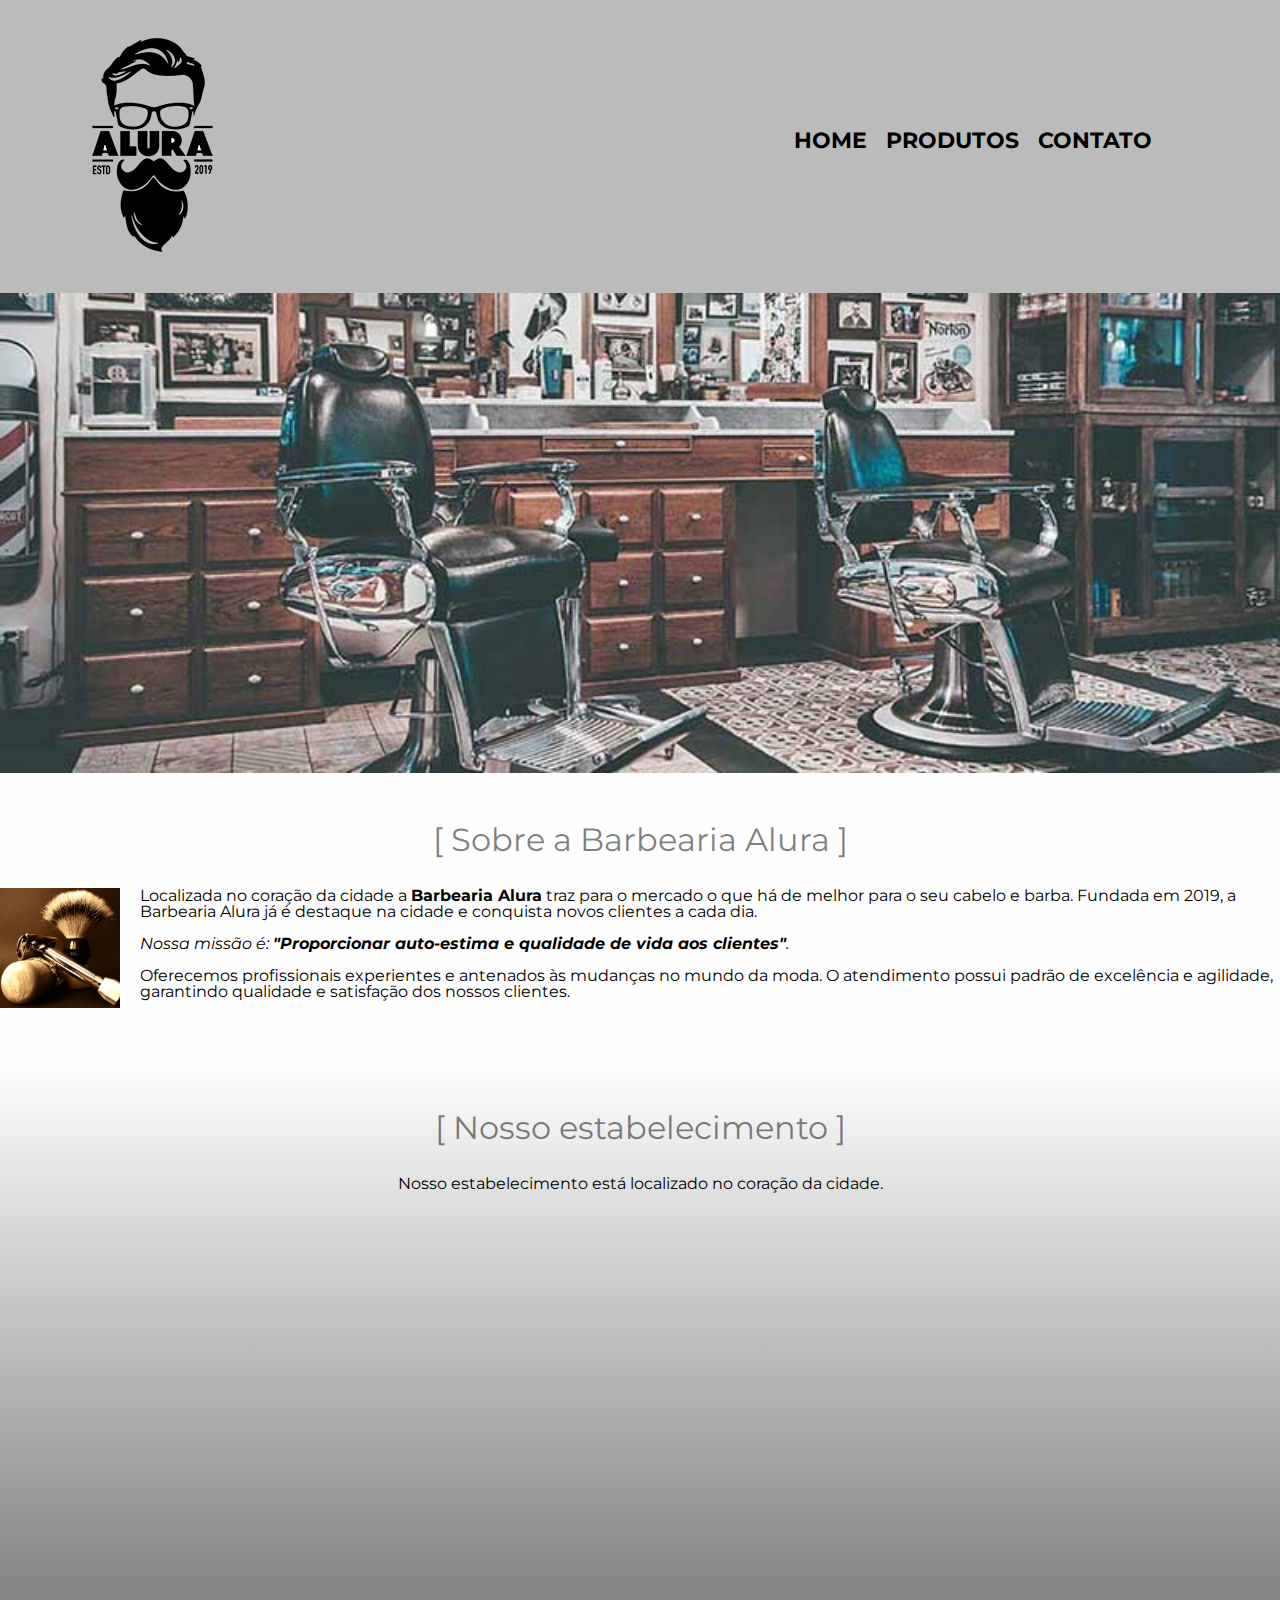
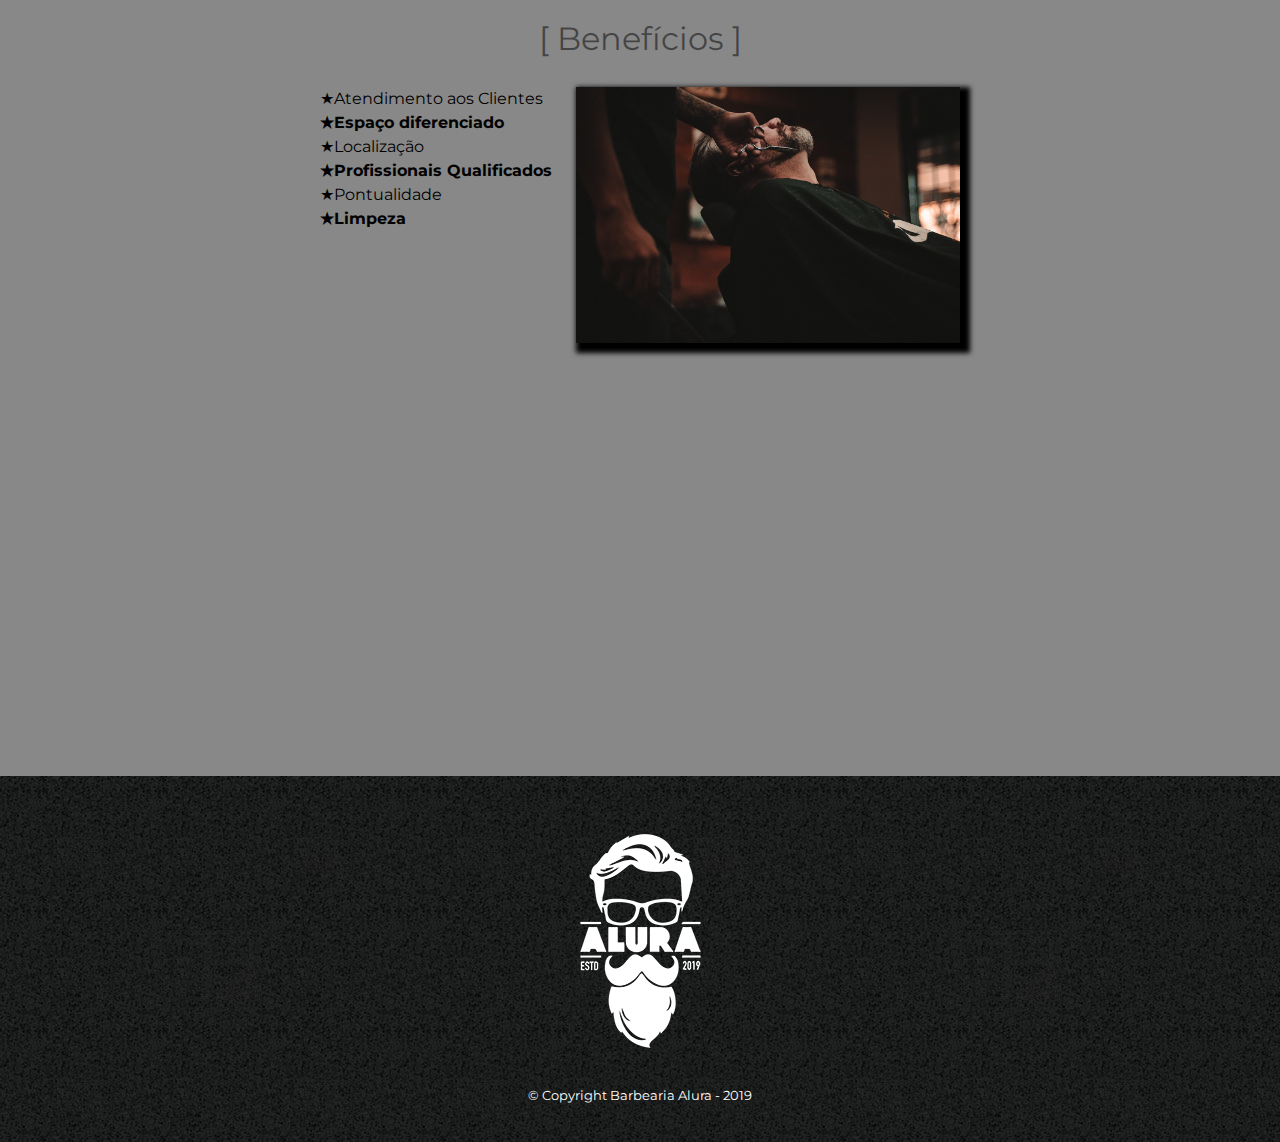
<file: index.html>
<!DOCTYPE html>
<html lang="pt-br">
	<head>
		<meta charset="UTF-8">
        <meta name="viewport" content="width=device-width">
		<title>Barbearia Alura</title>

		<link rel="stylesheet" href="reset.css">
		<link rel="stylesheet" href="styles.css">
		<link href="https://fonts.googleapis.com/css?family=Montserrat&display=swap" rel="stylesheet">
	</head>

	<body>
		<header>
			<div class="caixa">
				<h1><img src="logo.png" alt="logo da barbearia"></h1>

				<nav>
					<ul>
						<li><a href="index.html">Home</a></li>
						<li><a href="produtos.html">Produtos</a></li>
						<li><a href="contato.html">Contato</a></li>
					</ul>
				</nav>
			</div>
		</header>

		<img class="banner" src="banner.jpg">

		<main>
			<section class="principal">
				<h2 class="titulo-principal">Sobre a Barbearia Alura</h2>

				<img class="utensilios" src="utensilios.jpg" alt="Utensilios de um barbeiro.">
		 
				<p>Localizada no coração da cidade a <strong>Barbearia Alura</strong> traz para o mercado o que há de melhor para o seu cabelo e barba. Fundada em 2019, a Barbearia Alura já é destaque na cidade e conquista novos clientes a cada dia.</p>

				<p id="missao"><em>Nossa missão é: <strong>"Proporcionar auto-estima e qualidade de vida aos clientes"</strong>.</em></p>

				<p>Oferecemos profissionais experientes e antenados às mudanças no mundo da moda. O atendimento possui padrão de excelência e agilidade, garantindo qualidade e satisfação dos nossos clientes.</p>
			</section>

			<section class="mapa">
				<h3 class="titulo-principal">Nosso estabelecimento</h3>
				<p>Nosso estabelecimento está localizado no coração da cidade.</p>

				<div class="mapa-conteudo">
					<iframe src="https://www.google.com/maps/embed?pb=!1m18!1m12!1m3!1d3656.4483278365396!2d-46.63466568562861!3d-23.588249068469487!2m3!1f0!2f0!3f0!3m2!1i1024!2i768!4f13.1!3m3!1m2!1s0x94ce5a2b2ed7f3a1%3A0xab35da2f5ca62674!2sCaelum!5e0!3m2!1spt-BR!2sbr!4v1568814489656!5m2!1spt-BR!2sbr" width="100%" height="300" frameborder="0" style="border:0;" allowfullscreen=""></iframe>
				</div>
			</section>

			<section class="beneficios">
				<h3 class="titulo-principal">Benefícios</h3>

				<div class="conteudo-beneficios">
					<ul class="lista-beneficios">
						<li class="itens">Atendimento aos Clientes</li>
						<li class="itens">Espaço diferenciado</li>
						<li class="itens">Localização</li>
						<li class="itens">Profissionais Qualificados</li>
						<li class="itens">Pontualidade</li>
						<li class="itens">Limpeza</li>
					</ul><img src="beneficios.jpg" class="imagem-beneficios">
				</div>

				<div class="video">
					<iframe width="100%" height="315" src="https://www.youtube.com/embed/wcVVXUV0YUY" frameborder="0" allow="accelerometer; autoplay; encrypted-media; gyroscope; picture-in-picture" allowfullscreen></iframe>
				</div>
			</section>
		</main>

		<footer>
			<img src="logo-branco.png">
			<p class="copyright">&copy; Copyright Barbearia Alura - 2019</p>
		</footer>
	</body>
</html>
</file>
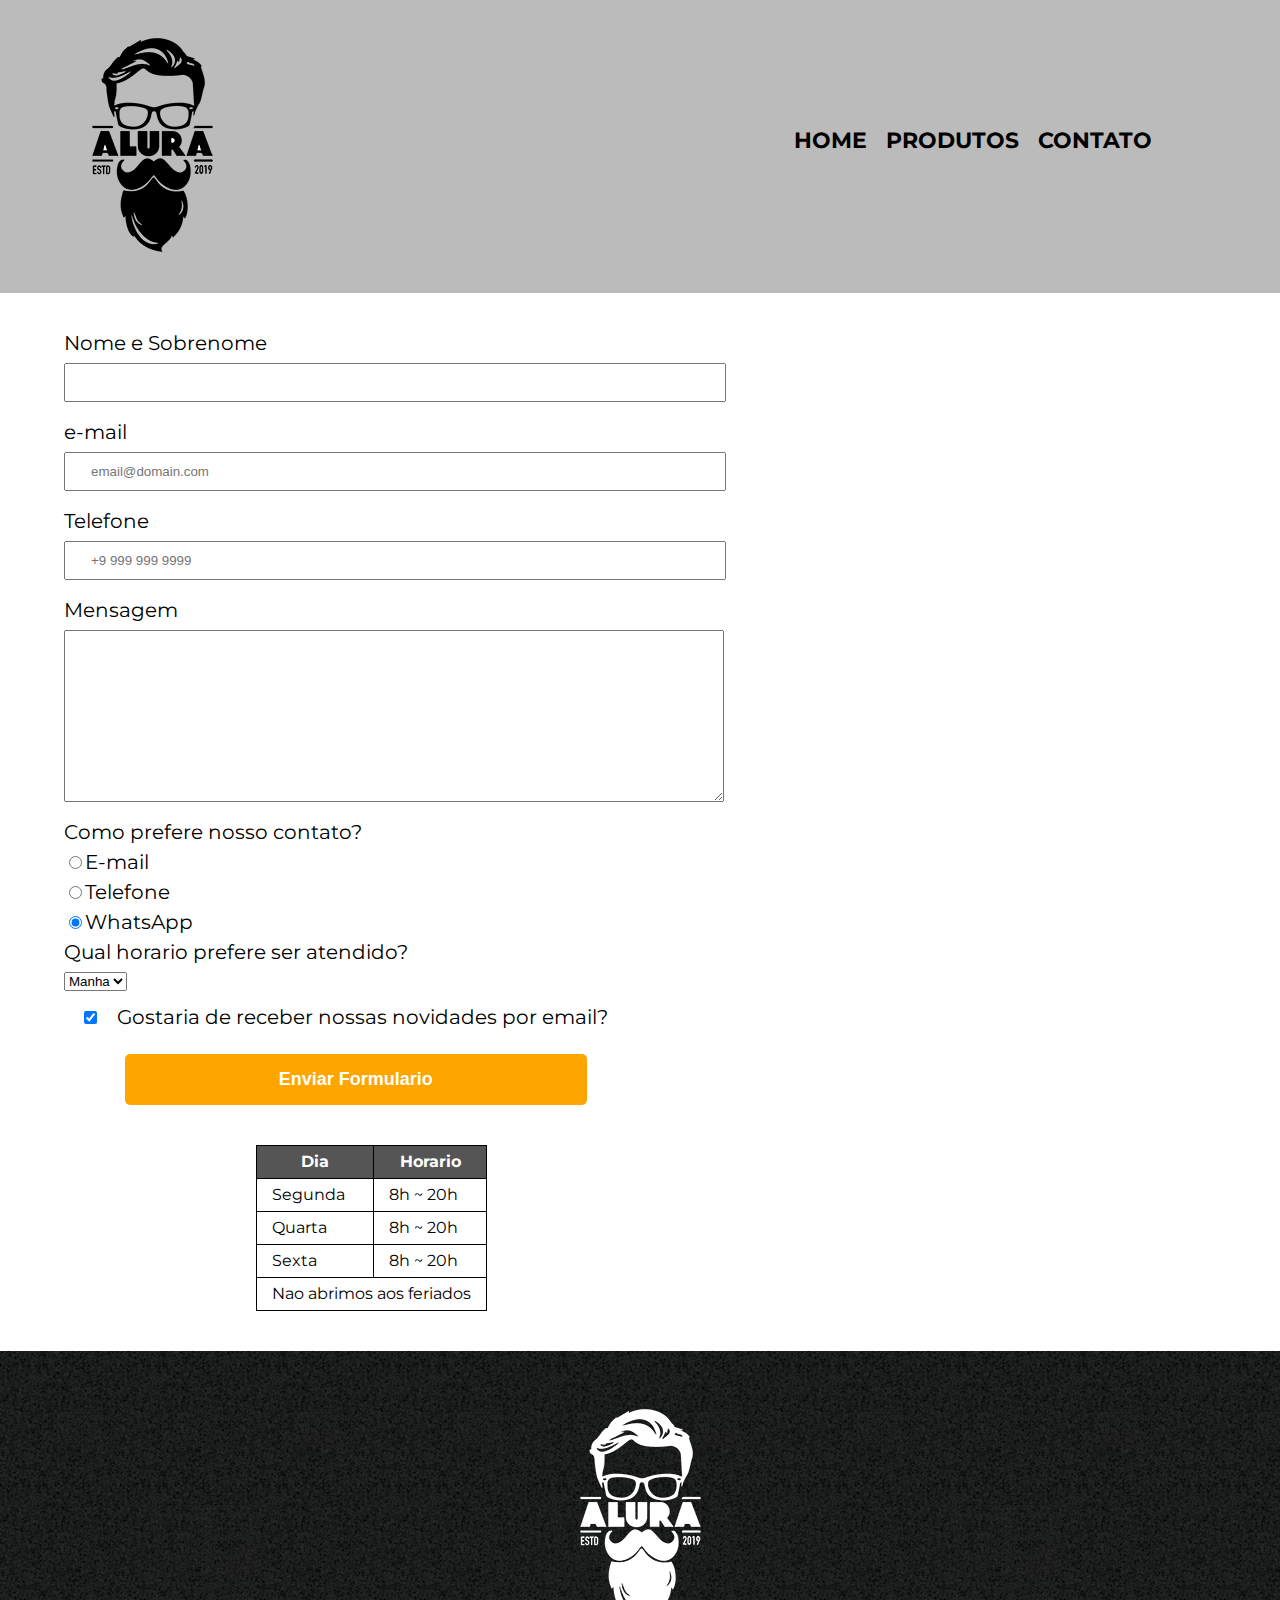
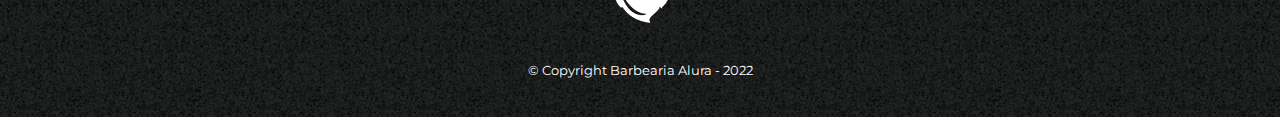
<file: contato.html>
<!DOCTYPE html>
<html>
    <head>
        <meta charset="UTF-8">
        <meta name="viewport" content="width=device-width">
        <title>Contato - Barbearia Alura</title>
        
        <link rel="stylesheet" href="reset.css">
        <link rel="stylesheet" href="styles.css">
        <link href="https://fonts.googleapis.com/css?family=Montserrat&display=swap" rel="stylesheet">
    </head>

    <body>
        <header>
            <div class="caixa">
                <h1><img src="logo.png" alt="logo da barbearia"></h1>
                
                <nav>
                    <ul> 
                        <li><a href="index.html">Home</a></li>
                        <li><a href="produtos.html">Produtos</a></li>
                        <li><a href="contato.html">Contato</a></li>
                    </ul>
                </nav>
            </div>
        </header>

        <main>
            <form>
                
                <label for="nomesobrenome">Nome e Sobrenome</label>
                <input type="text" id="nomesobrenome" class="input-padrao" required>

                <label for="email">e-mail</label>
                <input type="email" id="email" class="input-padrao" required placeholder="email@domain.com">

                <label for="telefone">Telefone</label>
                <input type="tel" id="telefone" class="input-padrao" required placeholder="+9 999 999 9999">

                <label for="mensagem">Mensagem</label>
                <textarea cols="70" rows="10" id="mensagem" class="input-padrao" required></textarea>
                
                <fieldset>
                    <legend>Como prefere nosso contato?</legend>
                    <label for="radio-email"><input type="radio" name="contato" value="radio-email">E-mail</label>
                    <label for="radio-telefone"><input type="radio" name="contato" value="radio-telefone">Telefone</label>
                    <label for="radio-whatsapp"><input type="radio" name="contato" value="radio-whatsapp" checked>WhatsApp</label>
                </fieldset>
                
                <fieldset>
                    <legend>Qual horario prefere ser atendido?</legend>
                    <select>
                        <option>Manha</option>
                        <option>Tarde</option>
                        <option>Noite</option>
                    </select>
                </fieldset>

                <label><input type="checkbox" class="checkbox" checked>Gostaria de receber nossas novidades por email?</label>
                <div class="botao-enviar"> 
                    <input type="submit" value="Enviar Formulario" class="enviar">
                </div>
            </form>

            <table>
                <thead>
                    <tr>
                        <th>Dia</th>
                        <th>Horario</th>
                    </tr>
                </thead>
                <tbody>
                    <tr>
                        <td>Segunda</td>
                        <td>8h ~ 20h</td>
                    </tr>
                    <tr>
                        <td>Quarta</td>
                        <td>8h ~ 20h</td>
                    </tr>
                    <tr>
                        <td>Sexta</td>
                        <td>8h ~ 20h</td>
                    </tr>
                </tbody>
                <tfoot>
                    <tr>
                        <td colspan="2">Nao abrimos aos feriados</td>
                    </tr>
                </tfoot>
            </table>
        </main>

        <footer>
            <img src="logo-branco.png" alt="logo da barbearia">
            <p class="copyright">&copy; Copyright Barbearia Alura - 2022</p>
        </footer>
    </body>
</html>
</file>
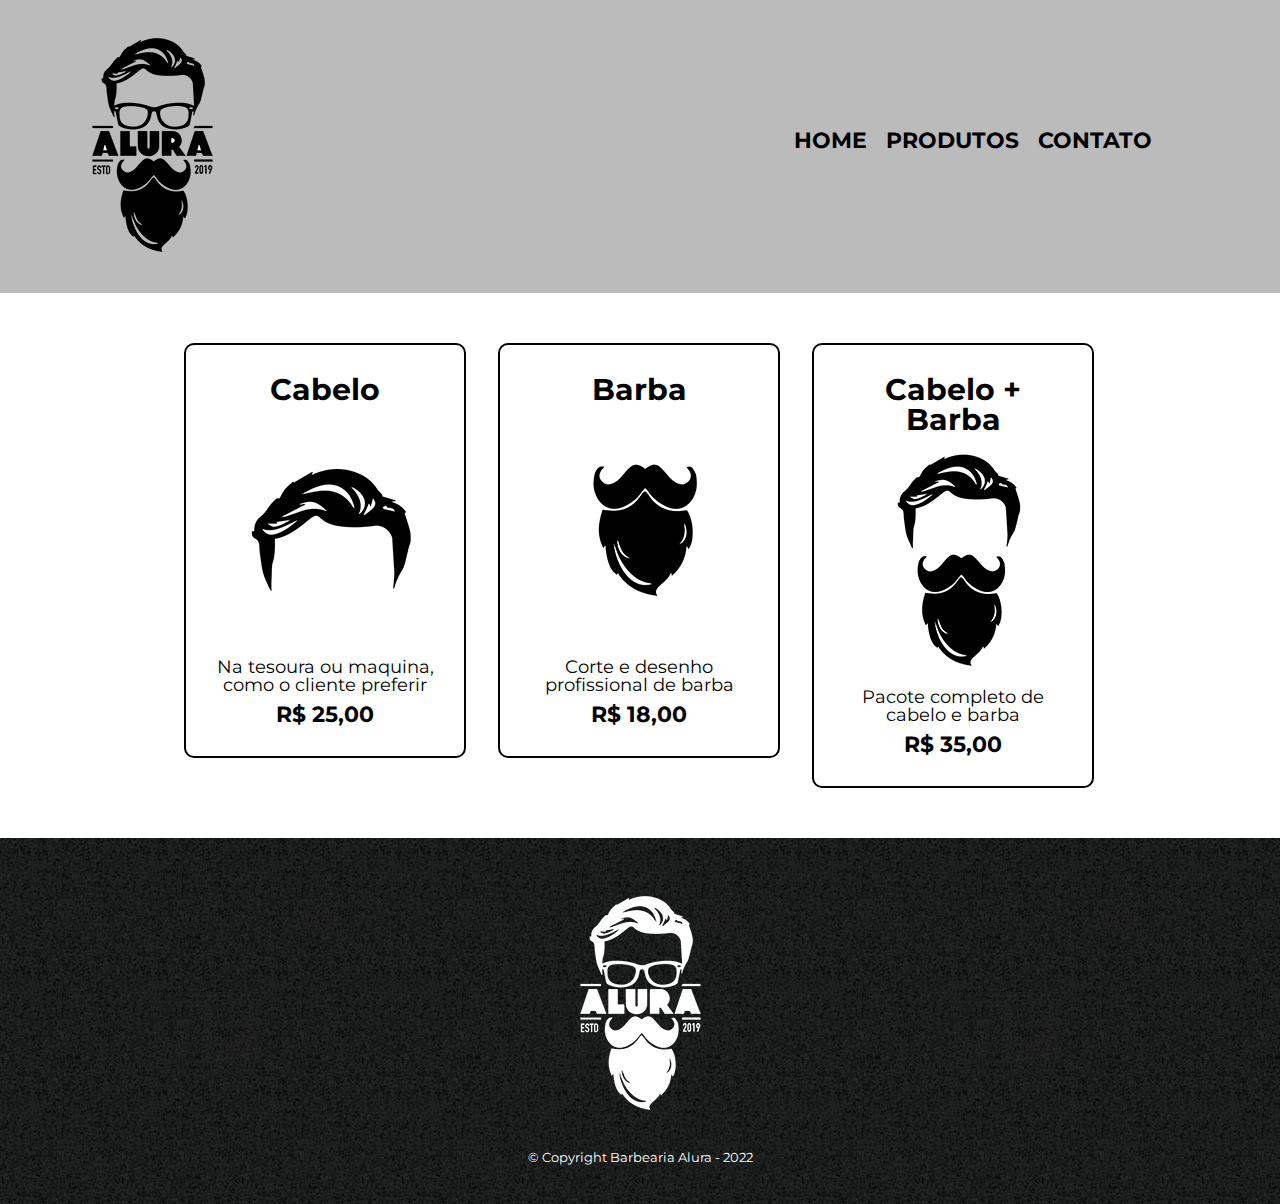
<file: produtos.html>
<!DOCTYPE html>
<html>
    <head>
        <meta charset="UTF-8">
        <meta name="viewport" content="width=device-width">
        <title>Produtos - Barbearia Alura</title>
        
        <link rel="stylesheet" href="reset.css">
        <link rel="stylesheet" href="styles.css">
        <link href="https://fonts.googleapis.com/css?family=Montserrat&display=swap" rel="stylesheet">
    </head>

    <body>
        <header>
            <div class="caixa">
                <h1><img src="logo.png" alt="logo da barbearia"></h1>
                
                <nav>
                    <ul> 
                        <li><a href="index.html">Home</a></li>
                        <li><a href="produtos.html">Produtos</a></li>
                        <li><a href="contato.html">Contato</a></li>
                    </ul>
                </nav>
            </div>
        </header>

        <main>
            <ul class="produtos">
                <li>
                    <h2>Cabelo</h2>
                    <img src="cabelo.jpg">
                    <p class="produto-descricao">Na tesoura ou maquina, como o cliente preferir</p>
                    <p class="produto-preco">R$ 25,00</p>
                </li>
                <li>
                    <h2>Barba</h2>
                    <img src="barba.jpg">
                    <p class="produto-descricao">Corte e desenho profissional de barba</p>
                    <p class="produto-preco">R$ 18,00</p>
            </li>
                <li> 
                    <h2>Cabelo + Barba</h2>
                    <img src="cabelo+barba.jpg">
                    <p class="produto-descricao">Pacote completo de cabelo e barba</p>
                    <p class="produto-preco">R$ 35,00</p>
            </li>
            </ul>
        </main>
        <footer>
            <img src="logo-branco.png">
            <p class="copyright">&copy; Copyright Barbearia Alura - 2022</p>
        </footer>
    </body>
</html>
</file>
<file: styles.css>
/* fonts.google.com - monserrat*/

/* --------------------   menu ----------------------- */
header {
    background: #BBBBBB;
    padding: 20px 0;
}

.caixa {
    position: relative;
    width: 100%; /*940px*/
    margin: 0 auto;
}

nav {
    position: absolute;
    top: 110px;
    right: 10%;
}

.caixa h1 {
    margin-left: 5%;
}

nav li {
    display: inline;
    margin: 0 0 0 15px;
}

nav a {
    text-transform: uppercase;
    color: #000000;
    font-weight: bold;
    font-size: 22px;
    text-decoration: none;
}

nav a:hover {
    color: #C78C19;
    text-decoration: underline;
}
/* --------------------  fim menu ----------------------- */

/* --------------------   produtos  ----------------------- */
.produtos {
    width: 940px;
    margin: 0 auto;
    padding: 50px 0;
}

.produtos li {
    display: inline-block;
    text-align: center;
    width: 30%;
    vertical-align: top;
    margin: 0 1.5%;
    padding: 30px 20px;
    box-sizing: border-box;
    border: 2px solid #000000;
    border-radius: 10px;
}

.produtos li:hover {
    border-color: #C78C19;
}

.produtos li:hover h2 {
    font-size: 34px;
}

.produtos li:active {
    border-color: #088C19;
}

.produtos h2 {
    font-size: 30px;
    font-weight: bold;
}

.produto-descricao {
    font-size: 18px;
}

.produto-preco {
    font-size: 22px;
    font-weight: bold;
    margin-top: 10px;
}
/* -------------------- fim produtos  ----------------------- */

/* -------------------- footer  ----------------------- */
footer {
    text-align: center;
    background: url("bg.jpg");
    padding: 40px 0;
}

.copyright {
    color: #FFFFFF;
    font-size: 13px;
    margin: 20px 0 0;
}
/* -------------------- end footer  ----------------------- */


body {
    font-family: 'Montserrat', sans-serif;
}

/* -------------------- contato  ----------------------- */
form {
    margin: 40px 0;
}

form label, form legend {
    display: block;
    font-size: 20px;
    margin: 0 0 10px;
}

.input-padrao {
    display: block;
    margin: 0 0 20px;
    padding: 10px 25px;
    width: 50%;
}

.checkbox {
    margin: 20px;
}

.enviar {
    width: 40%;
    padding: 15px 0;
    background: orange;
    color: white;
    font-weight: bold;
    font-size: 18px;
    border: none;
    border-radius: 5px;
    transition: 1s all;
    cursor: pointer;
}

.botao-enviar {
    margin-left: 5%;
}

.enviar:hover {
    background: darkorange;
    transform: rotate(2deg) scale(1.2);
}

main table {
    margin: 20px 0 40px 20%;

}

thead {
    background: #555555;
    color: white;
    font-weight: bold;

}

td, th {
    border: 1px solid #000000;
    padding: 8px 15px;
}
/* -------------------- contato  ----------------------- */
main form {
    margin-left: 5%;
}
/*
    /* only child of main
    main > p  {
        background: #555555;
    }

    /* first paragrath after an first image
    img + p { 
        background: #888888;
    }

    /* all paragrath after an first image
    img ~ p { 
        background: #888888;
    }

    /* select all paragrath <> #mission
    .principal p:not(#missao) {
        background: orange;
    }
*/

/* css da pagina inicial */
.banner {
    width: 100%;
}

.titulo-principal {
    text-align: center;
    font-size: 2em; /*2x o tamanho*/
    margin: 0 0 1em;
    clear: left;
    color: rgba(0,0,0, 0.5); /*opacity rgba */
    /*text-shadow: 2px 2px red;*/
}

/*.titulo-principal:First-letter {
    font-weight: bold;
}
*/

.titulo-principal:before {
    content: "[ ";
}

.titulo-principal:after {
    content: " ]";
}

.principal {
    padding: 3em 0;
    background: #FEFEFE;
    width: 100%;
    margin: 0 auto;
} 

.principal p {
    margin: 0 0 1em;
}

.principal strong {
    font-weight: bold;
}

.principal em {
    font-style: italic;
}

.utensilios {
    width: 120px; /* calc(40% - (26px * 4)*/
    float: left;
    margin: 0 20px 20px 0;
}
/*
medidas proporcionais para deixar um elemento de 100% de largura com o equivalente a um terço do elemento pai, menos 10px?
width: calc( 33% - 10px )
width: calc( (100% / 3) - 10px )
*/

.mapa {
    padding: 3em 0;
    background: linear-gradient(#FEFEFE, #888888);
    /*background: radial-gradient(90deg, orange, blue);*/
}

.mapa p {
    padding: 0 0 2em;
    text-align: center;    
}

.mapa-conteudo {
    width: 940px;
    margin: 0 auto;
}

.imagem-beneficios {
    width: 60%;
    opacity: 1;
    transition: 400ms;
    box-shadow: 5px 5px 5px 5px #000000; /* x y blur intensity color - 10px 10px 30px 20 px #000000, -10px -10px yellow;*/
}

.beneficios { 
    padding: 3em 0;
    background: #888888;
    /*box-shadow: inset 0 0 30px #FF0000;*/
}

.imagem-beneficios:hover {
    opacity: 0.3;
    
}

.conteudo-beneficios {
    width: 640px;
    margin: 0 auto;
}

.lista-beneficios {
    width: 40%;
    display: inline-block;
    vertical-align: top;
}

.itens {
    line-height: 1.5;
}

.itens:nth-child(2n) {
    font-weight: bold;
}

.itens:before {
    content: "★";
    /*https://unicode-table.com/en/sets/star-symbols/    &#1645;  */
}

.video {
    width: 560px;
    margin: 2em auto;
}

@media screen and (max-width: 900px) {
    .caixa, .principal, .conteudo-beneficios, .mapa-conteudo, .video, .produtos {
        width: auto;
    }

    h1 {
        text-align: center;
    }
    .produtos li {
        display: block;
        width: 100%;
    }

    nav {
        position: static;
        text-align: center;
    }
    .lista-beneficios, .imagem-beneficios {
        width: 100%;
    }

    table {
        margin-left: auto;
        margin-right: auto;
    }

    form {
        margin-left: 5%;
        width: 90%;
        
    }

    .enviar {
        width: 100%;
        margin-left: 0;
        text-align: center;
    }
}



.container { 
    text-align: center; 
}

.container2 { 
    width: 700px; 
    margin-left: auto;
    margin-right: auto; 
}
</file>
